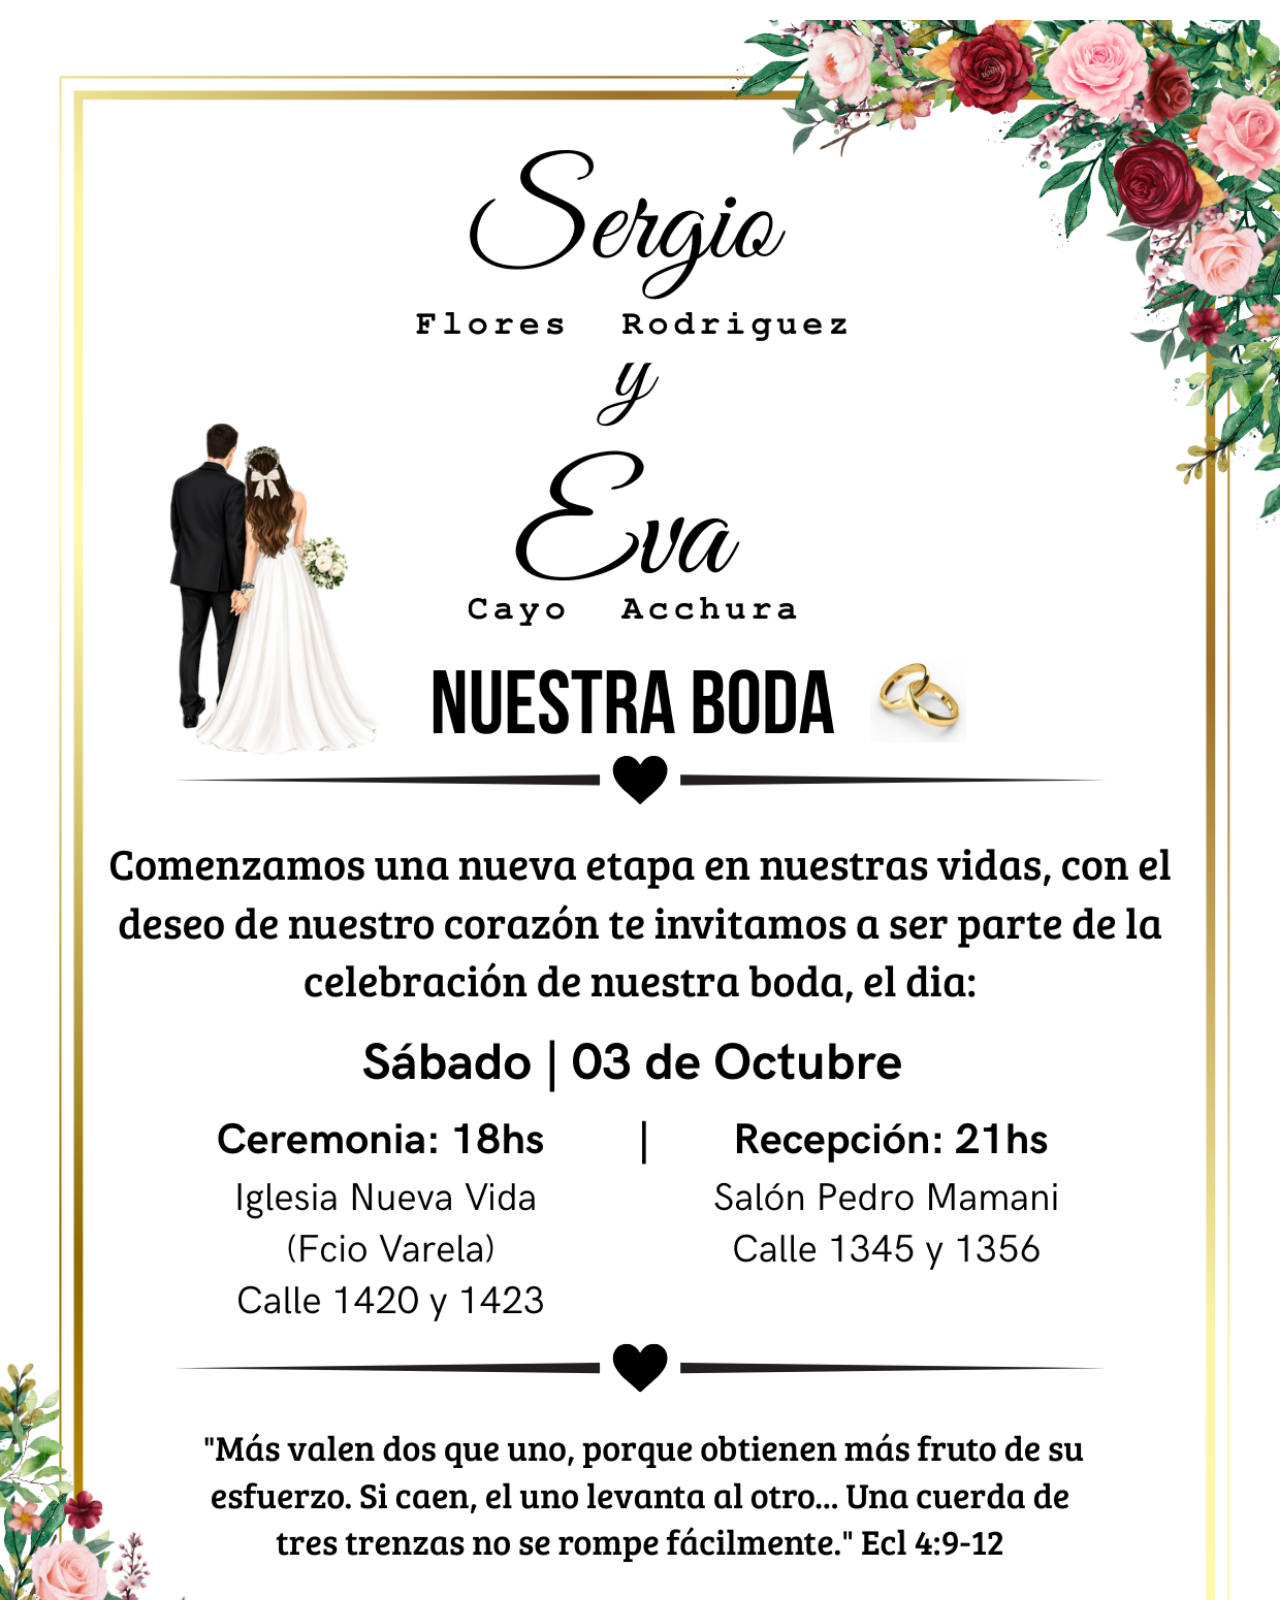
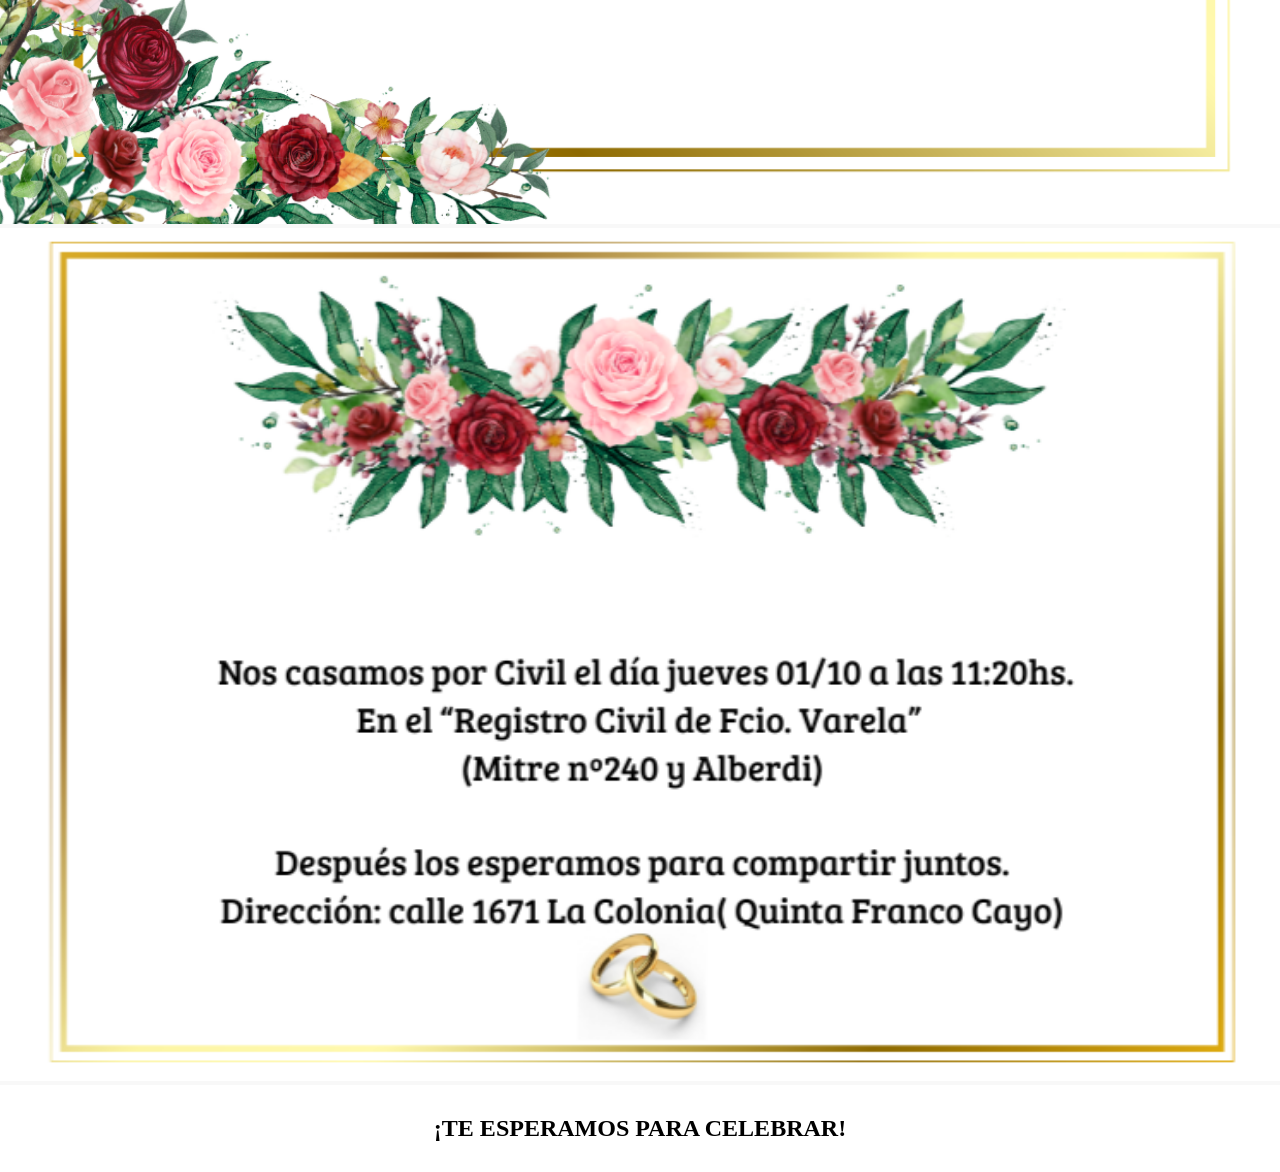
<file: index.html>
<!DOCTYPE html>
<html lang="en">
<head>
    <link rel="stylesheet" href="estilos.css">
    <meta charset="UTF-8">
    <meta name="viewport" content="width=device-width, initial-scale=1.0">
    <title>Invitación a Nuestra Boda</title>
</head>
<body>
    <!--mis secciones en bloque-->
<div>
        <!--ENCABEZADO DE MI PÁGINA-->
    <header>
       
    </header>
        <!--CONTENIDO-->
       
    <article>
        <img src="imagen1.png" alt="una imagen de la invitación" class="logo">
    </article>
    <article>
        <img src="imagen2.png" alt="imagen de la ubicación del lugar" class="logo">
    </article>
    
    <footer>
      <h2>¡TE ESPERAMOS PARA CELEBRAR!</h2>
    </footer>

</div>
    
    
</body>
</html>
</file>
<file: estilos.css>
.logo{   
    width: 100%;
    height: auto;
}

div{
    width: auto;
    margin: 0 auto;
    height: auto;
    padding: 0px;
}

h1,h2{
    color: black;
    text-align: center;
    background-color: rgb(255, 255, 255);
}

body{
    padding: 0%;
    margin: 0%;
    background-color: rgb(248, 248, 248);
}


header{
    background-color: rgb(255, 255, 255);
    padding: 10px;
}

nav li{
    display: inline-block;
    background-color: rgb(255, 255, 255);
}

p{
    color: white;
    font-size: 20px;
}

footer{
    color: white;
    background-color: #ffffff;
    padding: 10px;
    text-align: center;
}

h3{
    color: white;
    border-bottom: 1px solid white;
}

article ul{

    color: white;
    border: 1px solid rgb(255, 0, 43);
}
html{
    scroll-behavior: smooth;
}
.celda{
    padding: 10px;
    display: flex;
    gap: 10px;
}
.columna{
    padding: 5px;
    border: 1px solid rgb(255, 0, 43);
}

@media(max-width:600px){

    nav{
       padding: 3px;
       text-align: center;
    }
    .celda{
       padding: 1px; 
    }

    .columna{
        padding: 1px;
        
    }
}
</file>
